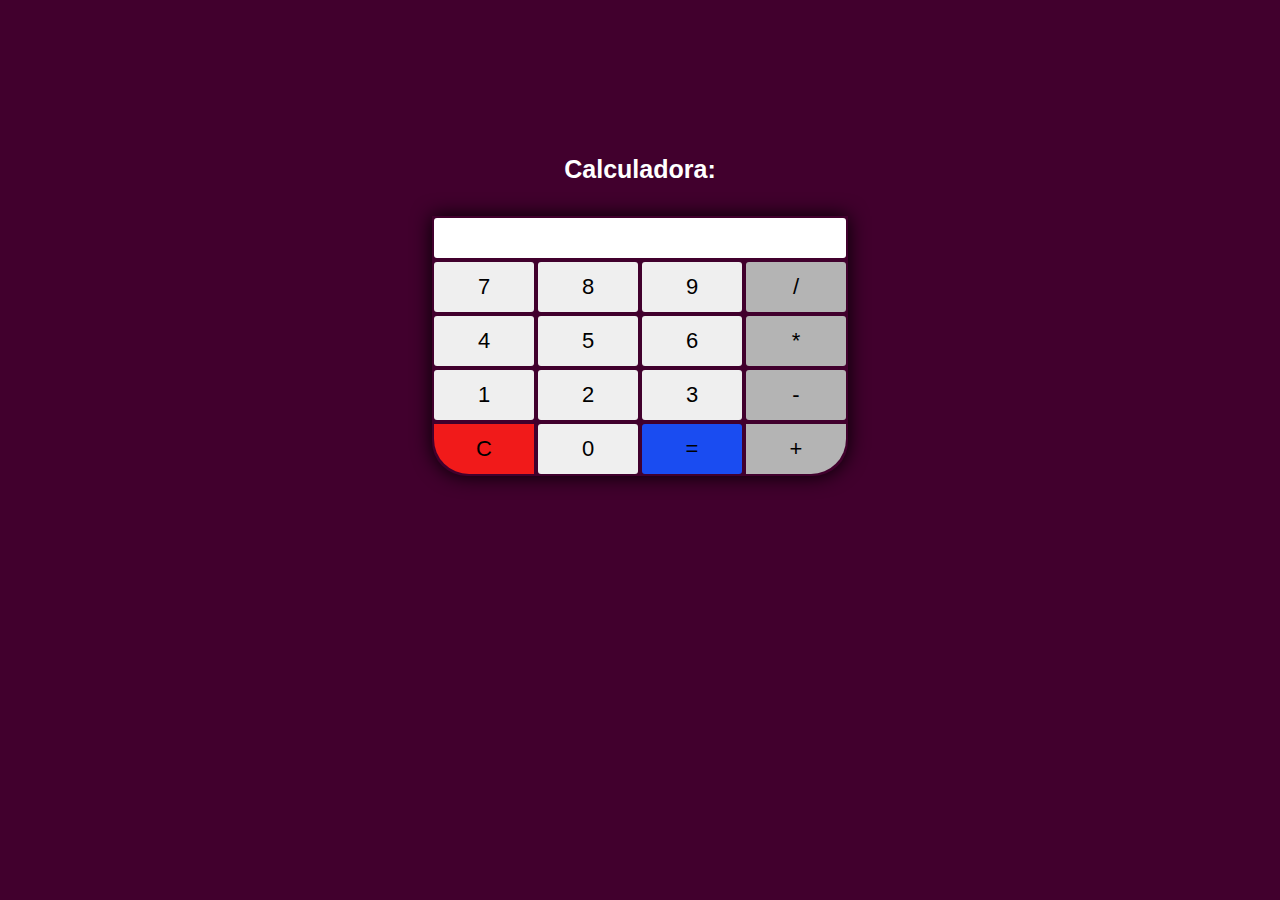
<file: Semana08/Calculadora/index.html>
<!DOCTYPE html>
<html lang="en">
<head>
    <meta charset="UTF-8" />
    <meta http-equiv="X-UA-Compatible" content="IE=edge" />
    <meta name="viewport" content="width=device-width, initial-scale=1.0" />
    <script language="Javascript" src="calculadora.js"></script>
    <link rel="stylesheet" href="estilo.css">
    <title>Calculadora</title>
</head>
<body>
    <h1>Calculadora:</h1>
    <form action="" name="calc">
        <div id="calculadora">
            <input type="text" id="visor" name="visor"/>
            <div id="primeira">
                <input type="button" value="7" class="botao borda" onclick="botao(value)">
                <input type="button" value="8" class="botao borda" onclick="botao(value)">
                <input type="button" value="9" class="botao borda" onclick="botao(value)">
                <input type="button" value="/" class="botao borda" onclick="botao(value)">
            </div>
            <div id="segunda">
                <input type="button" value="4" class="botao borda" onclick="botao(value)">
                <input type="button" value="5" class="botao borda" onclick="botao(value)">
                <input type="button" value="6" class="botao borda" onclick="botao(value)">
                <input type="button" value="*" class="botao borda" onclick="botao(value)">
            </div>
            <div id="terceira">
                <input type="button" value="1" class="botao borda" onclick="botao(value)">
                <input type="button" value="2" class="botao borda" onclick="botao(value)">
                <input type="button" value="3" class="botao borda" onclick="botao(value)">
                <input type="button" value="-" class="botao borda" onclick="botao(value)">
            </div>
            <div id="quarta">
                <input type="button" value="C" class="botao borda" onclick="reseta()">
                <input type="button" value="0" class="botao borda" onclick="botao(value)">
                <input type="button" value="=" class="botao borda" onclick="calcula()">
                <input type="button" value="+" class="botao borda" onclick="botao(value)">
            </div>
        </div>
    </form>
</body>
</html>
</file>
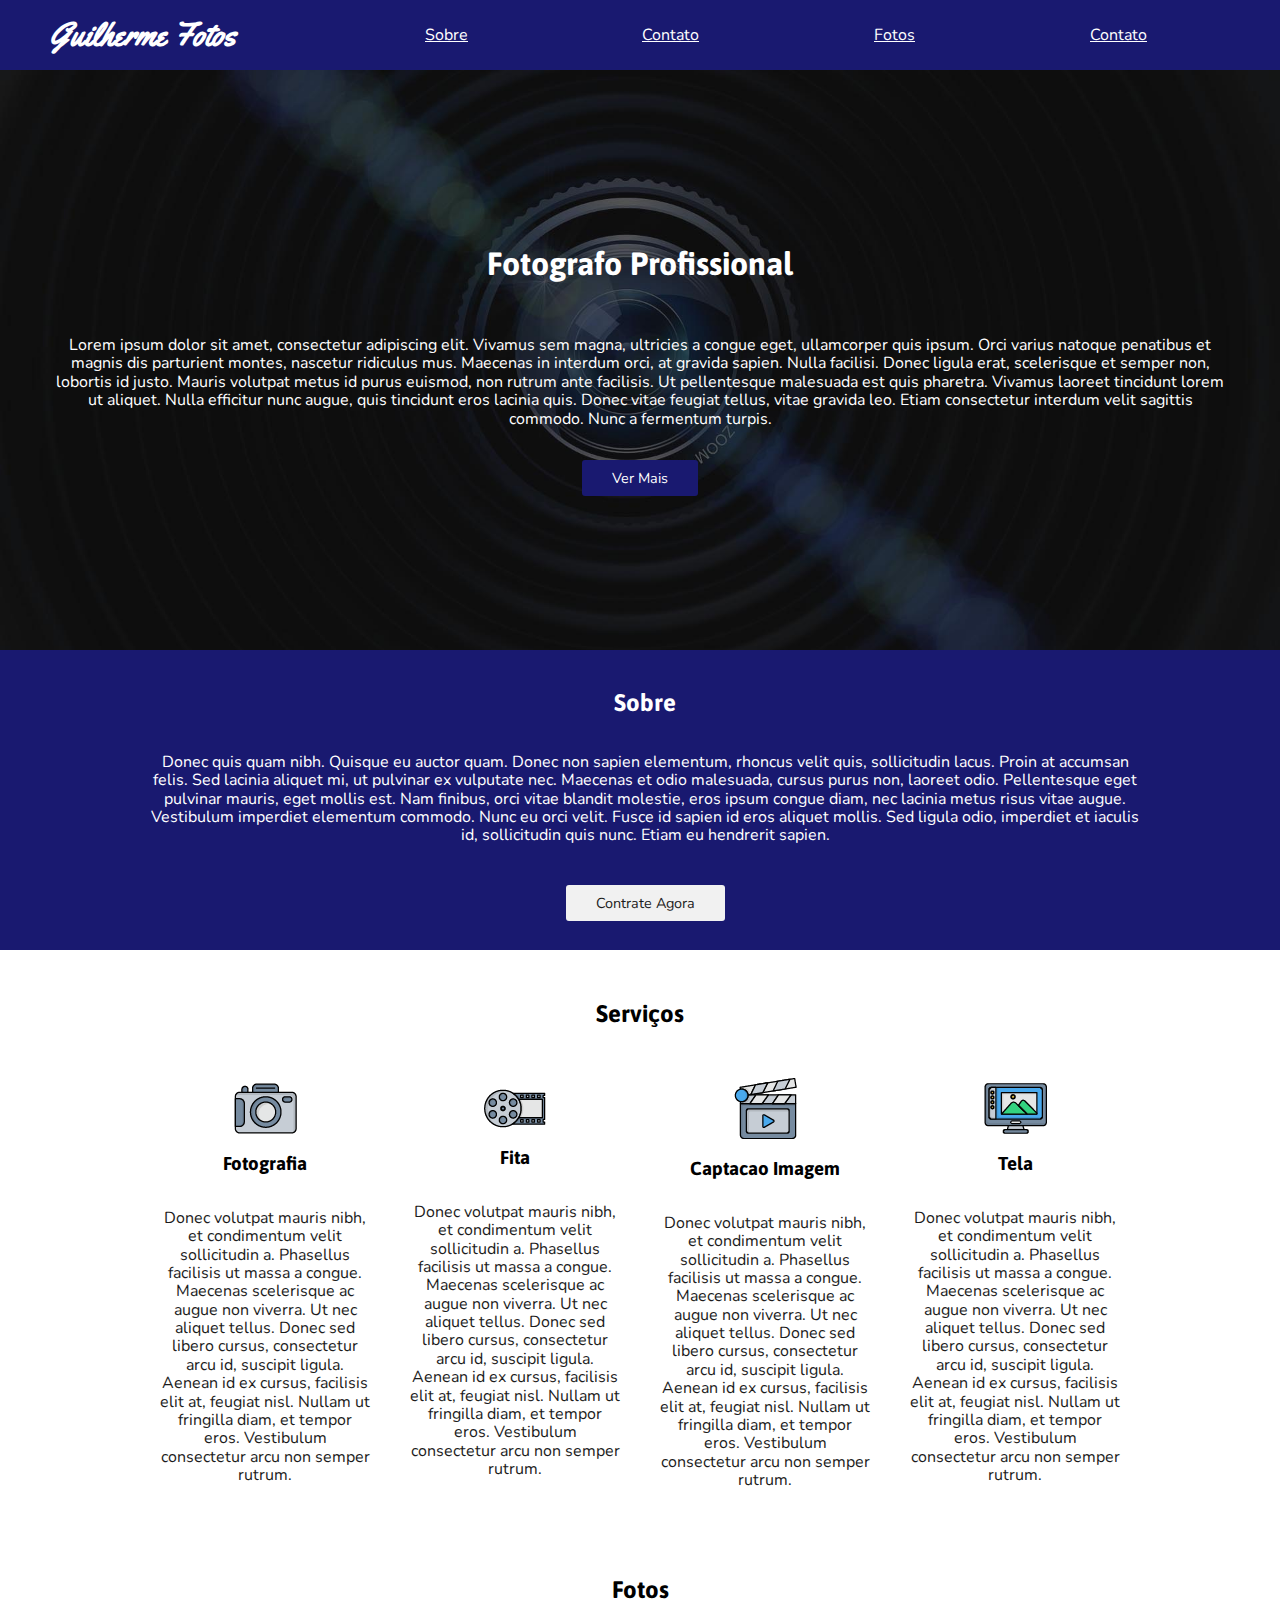
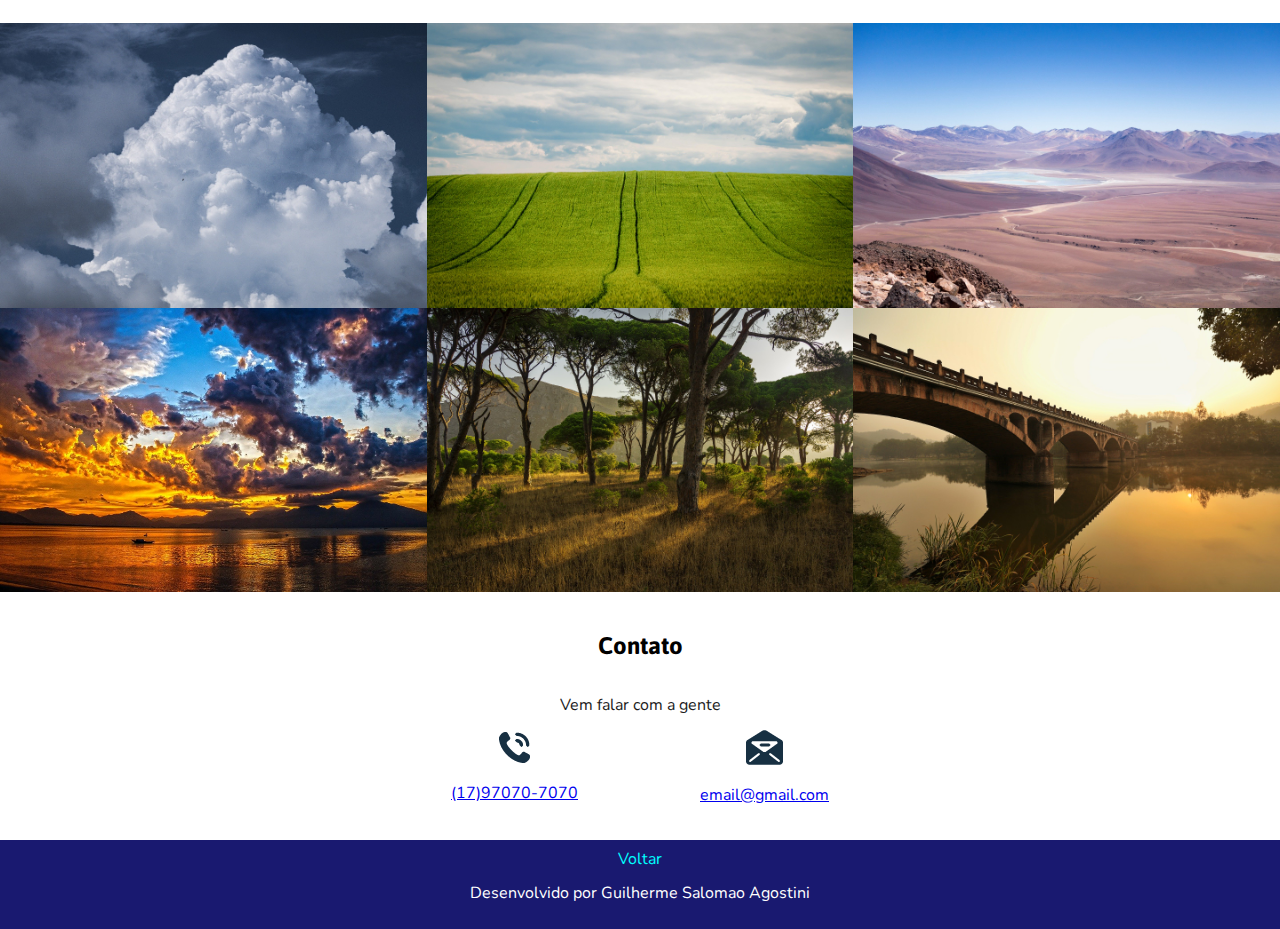
<file: Semana08/website/index.html>
<!DOCTYPE html>
<html lang="en">

<head>
    <meta charset="UTF-8">
    <meta http-equiv="X-UA-Compatible" content="IE=edge">
    <meta name="viewport" content="width=device-width, initial-scale=1.0">
    <link rel="preconnect" href="https://fonts.googleapis.com"><link rel="preconnect" href="https://fonts.gstatic.com" crossorigin><link href="https://fonts.googleapis.com/css2?family=Asap:wght@700&family=Nunito:wght@700&family=Yellowtail&display=swap" rel="stylesheet">
    <link rel="stylesheet" href="css/normalize.css">
    <link rel="stylesheet" href="css/style.css">
    <title>Guilherme Fotos</title>
</head>

<body>
    <nav>
        <a href="#">Guilherme Fotos</a>
        <ul>
            <li><a href="#sobre">Sobre</a></li>
            <li><a href="#contato">Contato</a></li>
            <li><a href="#fotos">Fotos</a></li>
            <li><a href="#contato">Contato</a></li>
        </ul>
    </nav>
    <header id="topo">
        <h1>Fotografo Profissional</h1>
        <p>Lorem ipsum dolor sit amet, consectetur adipiscing elit. Vivamus sem magna, ultricies a congue eget,
            ullamcorper quis ipsum. Orci varius natoque penatibus et magnis dis parturient montes, nascetur ridiculus
            mus. Maecenas in interdum orci, at gravida sapien. Nulla facilisi. Donec ligula erat, scelerisque et semper
            non, lobortis id justo. Mauris volutpat metus id purus euismod, non rutrum ante facilisis. Ut pellentesque
            malesuada est quis pharetra. Vivamus laoreet tincidunt lorem ut aliquet. Nulla efficitur nunc augue, quis
            tincidunt eros lacinia quis. Donec vitae feugiat tellus, vitae gravida leo. Etiam consectetur interdum velit
            sagittis commodo. Nunc a fermentum turpis.</p>
        <a href="#servicos" class="botao">Ver Mais</a>
    </header>
    <section id="sobre">
        <h2>Sobre</h2>
        <p>Donec quis quam nibh. Quisque eu auctor quam. Donec non sapien elementum, rhoncus velit quis, sollicitudin
            lacus. Proin at accumsan felis. Sed lacinia aliquet mi, ut pulvinar ex vulputate nec. Maecenas et odio
            malesuada, cursus purus non, laoreet odio. Pellentesque eget pulvinar mauris, eget mollis est. Nam finibus,
            orci vitae blandit molestie, eros ipsum congue diam, nec lacinia metus risus vitae augue. Vestibulum
            imperdiet elementum commodo. Nunc eu orci velit. Fusce id sapien id eros aliquet mollis. Sed ligula odio,
            imperdiet et iaculis id, sollicitudin quis nunc. Etiam eu hendrerit sapien.
        </p>
        <a href="#contato" class="botao">Contrate Agora</a>
    </section>
    <section id="servicos">
        <h2>Serviços</h2>
        <div>
            <img src="img/p1.png" alt="Camera">
            <h3>Fotografia</h3>
            <p>Donec volutpat mauris nibh, et condimentum velit sollicitudin a. Phasellus facilisis ut massa a congue.
                Maecenas scelerisque ac augue non viverra. Ut nec aliquet tellus. Donec sed libero cursus, consectetur
                arcu
                id, suscipit ligula. Aenean id ex cursus, facilisis elit at, feugiat nisl. Nullam ut fringilla diam, et
                tempor eros. Vestibulum consectetur arcu non semper rutrum.</p>
        </div>
        <div>
            <img src="img/p2.png" alt="Filme">
            <h3>Fita</h3>
            <p>Donec volutpat mauris nibh, et condimentum velit sollicitudin a. Phasellus facilisis ut massa a congue.
                Maecenas scelerisque ac augue non viverra. Ut nec aliquet tellus. Donec sed libero cursus, consectetur
                arcu
                id, suscipit ligula. Aenean id ex cursus, facilisis elit at, feugiat nisl. Nullam ut fringilla diam, et
                tempor eros. Vestibulum consectetur arcu non semper rutrum.</p>
        </div>
        <div>
            <img src="img/p3.png" alt="Captacao Imagem">
            <h3>Captacao Imagem</h3>
            <p>Donec volutpat mauris nibh, et condimentum velit sollicitudin a. Phasellus facilisis ut massa a congue.
                Maecenas scelerisque ac augue non viverra. Ut nec aliquet tellus. Donec sed libero cursus, consectetur
                arcu
                id, suscipit ligula. Aenean id ex cursus, facilisis elit at, feugiat nisl. Nullam ut fringilla diam, et
                tempor eros. Vestibulum consectetur arcu non semper rutrum.</p>
        </div>
        <div>
            <img src="img/p4.png" alt="Algo">
            <h3>Tela</h3>
            <p>Donec volutpat mauris nibh, et condimentum velit sollicitudin a. Phasellus facilisis ut massa a congue.
                Maecenas scelerisque ac augue non viverra. Ut nec aliquet tellus. Donec sed libero cursus, consectetur
                arcu
                id, suscipit ligula. Aenean id ex cursus, facilisis elit at, feugiat nisl. Nullam ut fringilla diam, et
                tempor eros. Vestibulum consectetur arcu non semper rutrum.</p>
        </div>

    </section>

    <section id="fotos">
        <h2>Fotos</h2>
        <img src="img/ceu.jpg" alt="Ceu">
        <img src="img/grama.jpg" alt="Grama">
        <img src="img/montanha.jpg" alt="Montanha">
        <img src="img/mar.jpg" alt="Mar">
        <img src="img/arvores.jpg" alt="Arvores">
        <img src="img/ponte.jpg" alt="Ponte">

    </section>
    <section id="contato">
        <h2>Contato</h2>
        <p>Vem falar com a gente</p>

        <div>
            <img src="img/tel.png" alt="Telefone">
            <p><a href="tel:17970707070">(17)97070-7070</a></p>
        </div>

        <div>
            <img src="img/mail.png" alt="email">
            <p><a href="mail:email@gmail.com">email@gmail.com</a></p>
        </div>
        
    </section>
    <footer>
        <a href="#topo">Voltar</a>
        <p>Desenvolvido por Guilherme Salomao Agostini</p>
    </footer>
</body>

</html>
</file>
<file: Semana08/Calculadora/estilo.css>
@import url('https://fonts.googleapis.com/css2?family=Inter:wght@400;500;700&display=swap'); 
*{
    margin:0;
    padding:0;
    outline: none;
    font-family: 'Montserrat', sans-serif;
    font-weight: 500;
    font-size: 22px;
}

body{
    display:flex;
    flex-direction: column;
    justify-content:center;
    align-items:center;
    height:70vh;
    background:#41002d;
}

h1{
    display:block;
    margin:0 0 32px 0;
    font-size: 25px;
    font-weight:bolder;
    color: #fff
}
input{
    margin:2px;
    border:none;
    border-radius: 3px;
}

input[type=button] {
    width:100px;
    height:50px;
    transition: ease-in-out 200ms;
}

input[type=button]:hover {
    filter:brightness(50%);
}

input[type=button]:active {
    transform: scale(0.9);
}

#calculadora{
    box-shadow: 0 0 20px black;
    border-radius:0 0 35px 35px;
}

#calculadora div{
    display: flex;
}

#visor{
    width: calc(100% - 4px);
    height: 40px;
}

#quarta input:nth-child(1){
    background:rgb(241,26,26);
    border-radius:0 0 0 35px;
}

input[value='=']{
    background:rgb(26,76,241);

}

#quarta input:nth-child(4){
    border-radius:0 0 35px 0;
}

#calculadora div input:nth-child(4){
    background: #b4b4b4;
}
</file>
<file: Semana08/website/css/style.css>
body{
    font-family: Nunito,sans-serif;
    color:#1c1c1c;
}

h1, h2, h3{
    font-family: Asap, sans-serif;
    color:#000;
}

.botao{
    color:#fff;
    text-decoration:none;
    padding:10px 30px;
    background-color:#191970;
    font-size:.9em;
    border-radius:3px;    
}

nav{
    display:flex;
    flex-direction:column;
    align-items:center;
    background:#191970;

}

nav > a{
    text-decoration:none;
    color:#fff;
    font-weight:800;
    font-size:32px;
    font-family: Yellowtail, serif;
}

nav ul{
    display:flex;
    flex-direction:column;
    align-items:center;
    list-style:none;
    padding:0;
    width:100vw;
}

nav ul li{
    text-align:center;
    width:100%;
}

nav ul li a{
    display:inline-block;
    padding: 10px 0;
    width: 100%;
    color:#fff;

}

header{
    display:flex;
    flex-direction:column;
    align-items:center;
    background: url("../img/camera.jpg");
    background-size: cover;
    background-repeat: no-repeat;
    background-position: center;
    color:#fff;
    text-align: center;
    padding:20px;
}

h1{
    color:#fff;
}

header p{
    margin:2em;
}

#sobre{
    display:flex;
    flex-direction:column;
    align-items:center;
    text-align:center;
    padding: 10px 10px 20px 20px;
    background:#191970;
    color: #fff;
}

#sobre h2{
    color: #fff;
}

#sobre p{
    margin-bottom:2.5em;
    max-width: 1000px;

}

#sobre .botao{
    background: #f1f1f1;
    color:#1c1c1c;
}

#servicos{
    display:flex;
    flex-direction:column;
    align-items:center;
    text-align:center;
    padding:30px;

}

#servicos div{
    display:flex;
    flex-direction:column;
    align-items:center;
    text-align:center;
    margin-top:30px;
}

#fotos{
    display:flex;
    flex-direction:column;
    align-items:center;
    padding-top:20px;
}

#fotos h2{
    margin-bottom:20px;
}

#fotos img{
    width:100%;
}

#contato{
    display:flex;
    flex-direction:column;
    align-items:center;
    text-align:center;
    padding:20px;
}

#contato h2{
    color:#000;
}

footer{
    text-align:center;
    padding:10px;
    background:#191970;
    color:#fff;
}

footer a{
    text-decoration:none;
    color:#00ffff;
}

@media screen and (min-width: 768px){
    nav{
        flex-direction: row;
        justify-content: space-around;
    }
    nav ul{
        flex-direction: row;
        width: 70%;
    }

    header{
        height:600px;
        height:60vh;
        justify-content:center;

    }

    #sobre{
        height:250px;
        height:30vh;
        justify-content:center;
        min-height:250px;

    }

    #servicos{
        flex-direction: row;
        flex-wrap: wrap;
        align-item:flex-start;
        max-width:1000px;
        margin: 0 auto;
    }

    #servicos h2{
        text-align:center;
        width:100%;
    }
    #servicos div{
        flex-grow:1;
        flex-basis:200px;
        padding:0 20px;
    }
    #fotos{
        flex-direction:row;
        flex-wrap: wrap;
    }
    #fotos h2{
        width:100%;
        text-align:center;
    }
    #fotos img{
        width:33.3333333%
    }
    #contato{
        flex-direction:row;
        flex-wrap: wrap;
        justify-content: space-around;
        max-width: 500px;
        margin: 0 auto;
    }
    #contato p, #contato h2{
        width:100%;
    }
}
</file>
